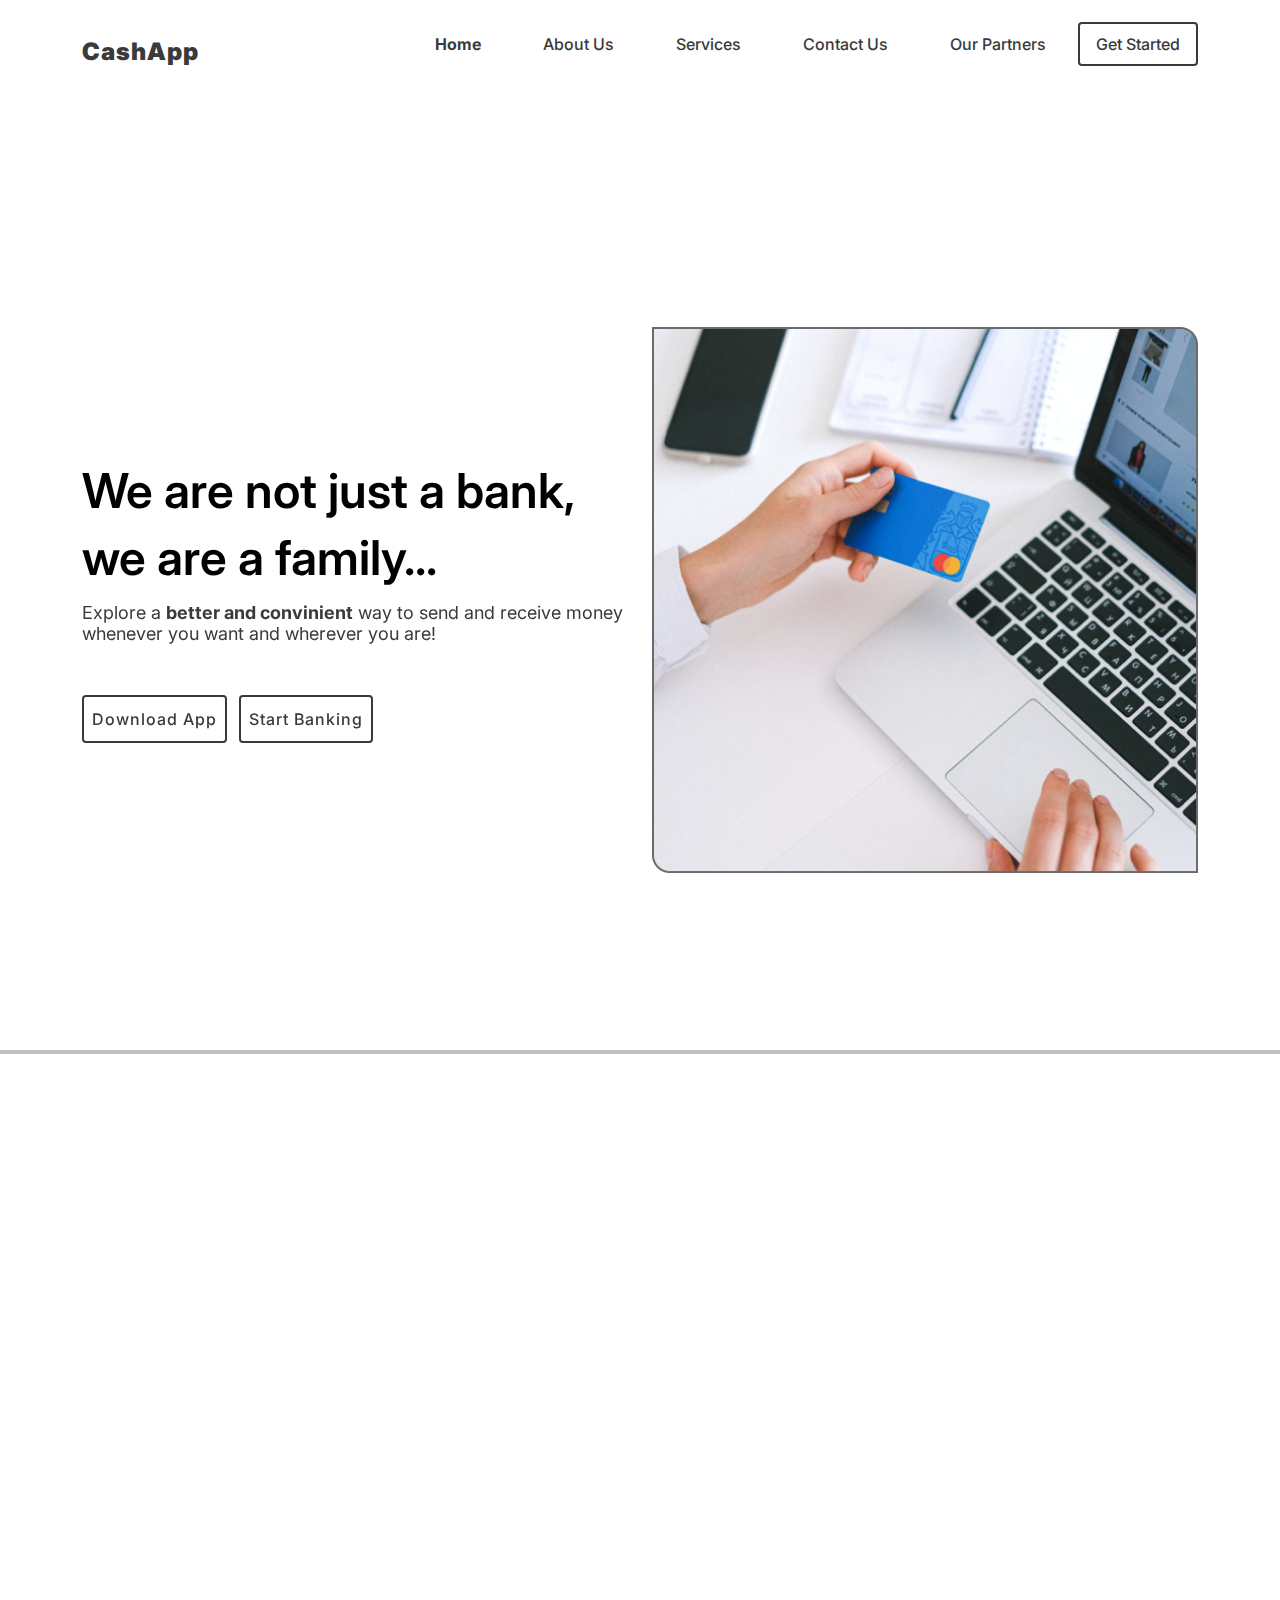
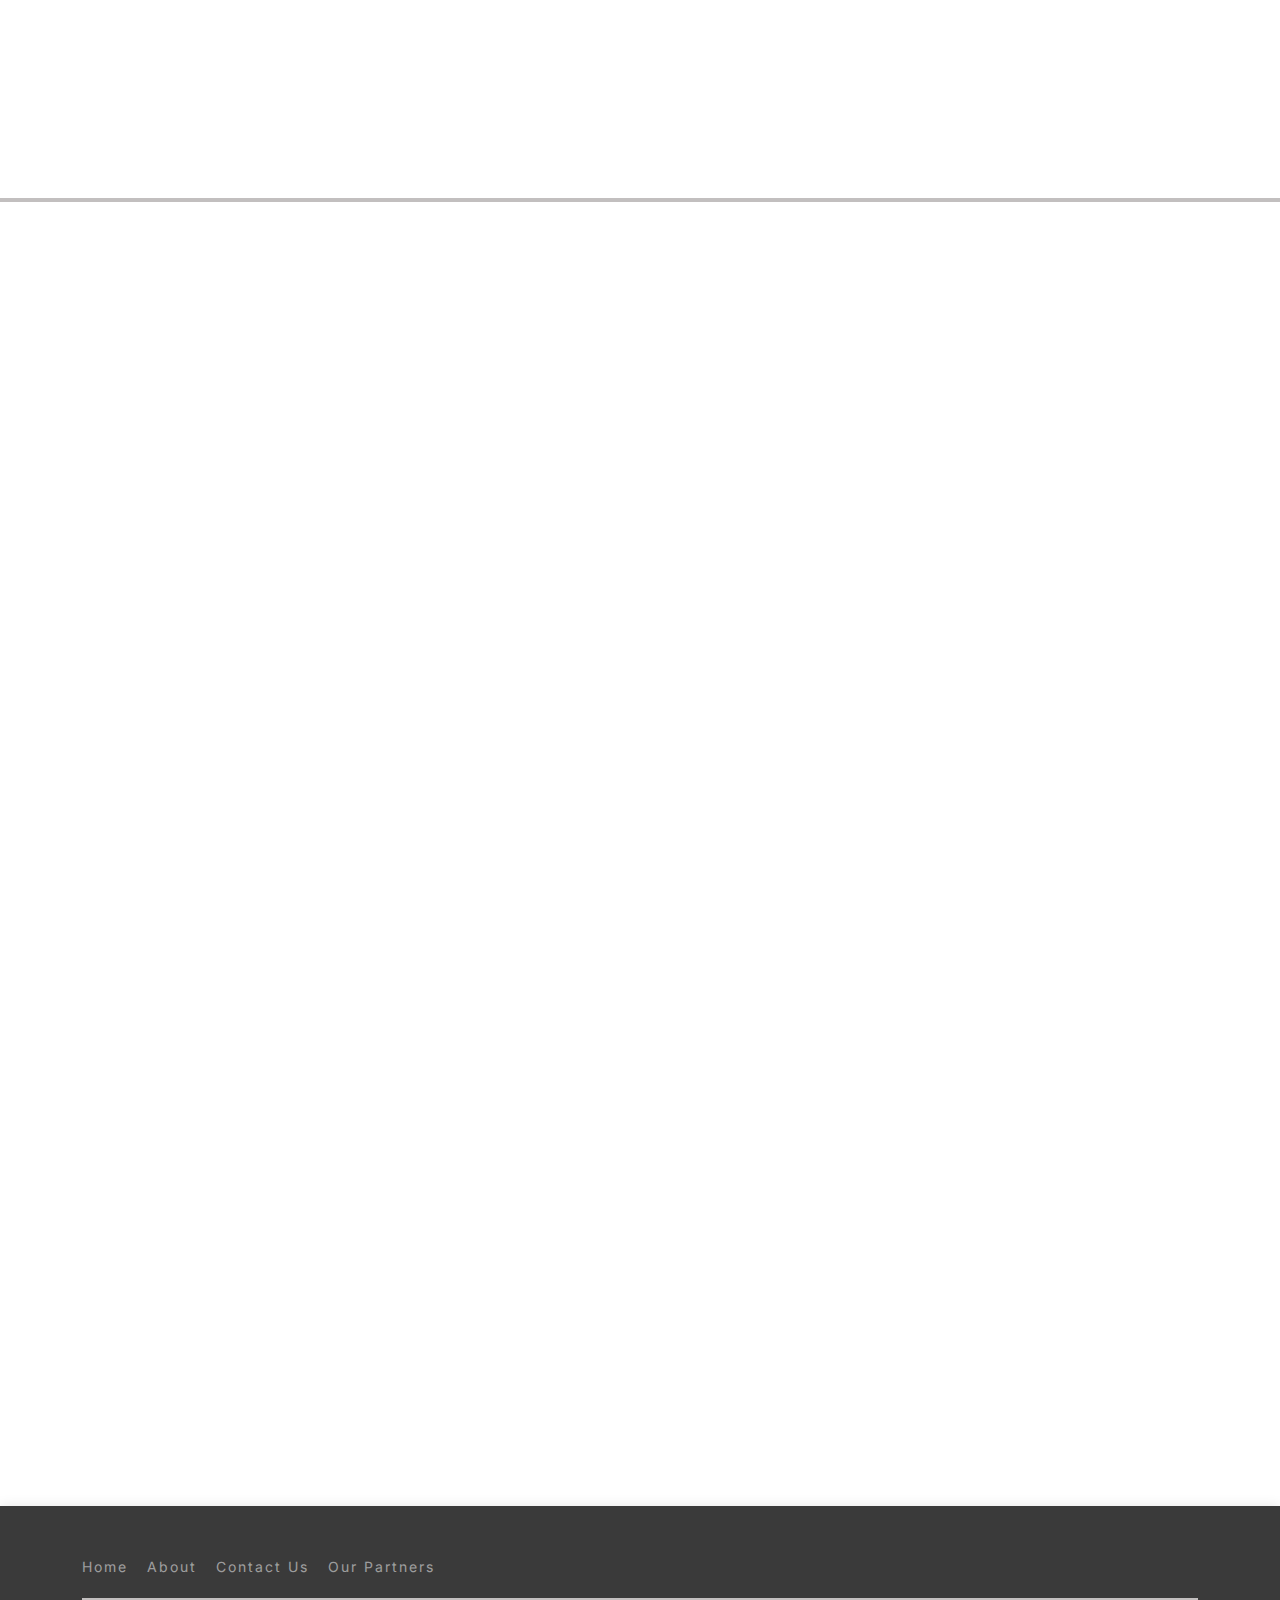
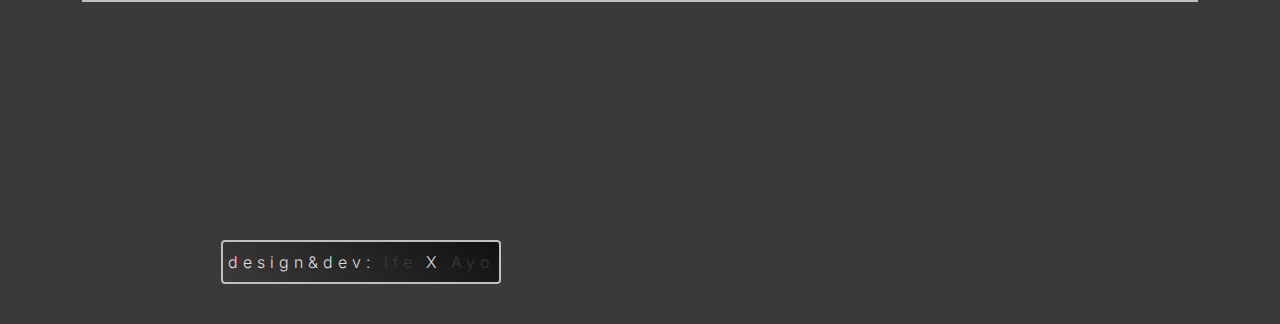
<file: index.html>
<!DOCTYPE html>
<html lang="en">
  <head>
    <meta charset="utf-8" />
    <meta content="width=device-width, initial-scale=1.0" name="viewport" />

    <title>CashApp</title>
    <meta content="OTI AYOTOMIWA" name="ddeveloper" />
    <meta content="" name="keywords" />

    <!-- Favicons -->
    <link href="assets/img/hero-img.png" rel="icon" />
    <link href="assets/img/hero-img.png" rel="apple-touch-icon" />

    <!-- Google Fonts -->
    <link
      href="https://fonts.googleapis.com/css?family=Open+Sans:300,300i,400,400i,600,600i,700,700i|Raleway:300,300i,400,400i,500,500i,600,600i,700,700i|Poppins:300,300i,400,400i,500,500i,600,600i,700,700i"
      rel="stylesheet"
    />

    <!-- Vendor CSS Files -->
    <link href="assets/vendor/aos/aos.css" rel="stylesheet" />
    <link
      href="assets/vendor/bootstrap/css/bootstrap.min.css"
      rel="stylesheet"
    />
    <link
      href="assets/vendor/bootstrap-icons/bootstrap-icons.css"
      rel="stylesheet"
    />
    <link href="assets/vendor/boxicons/css/boxicons.min.css" rel="stylesheet" />
    <link
      href="assets/vendor/glightbox/css/glightbox.min.css"
      rel="stylesheet"
    />
    <link href="assets/vendor/remixicon/remixicon.css" rel="stylesheet" />
    <link href="assets/vendor/swiper/swiper-bundle.min.css" rel="stylesheet" />

    <!-- Template Main CSS File -->
    <link href="assets/css/style.css" rel="stylesheet" />

    <!-- =======================================================
  * Template Name: CashApp - v4.9.0
  * Template URL: https://bootstrapmade.com/CashApp-free-bootstrap-template/
  * Author: BootstrapMade.com
  * License: https://bootstrapmade.com/license/
  ======================================================== -->
  </head>

  <body>
    <!-- ======= Header ======= -->
    <header id="header" class="fixed-top d-flex align-items-center">
      <div class="container d-flex align-items-center justify-content-between">
        <div class="logo">
          <h1><a href="index.html"><b>CashApp</b></a></h1>
          <!-- Uncomment below if you prefer to use an image logo -->
          <!-- <a href="index.html"><img src="assets/img/logo.png" alt="" class="img-fluid"></a>-->
        </div>

        <nav id="navbar" class="navbar">
          <ul>
            <li><a class="nav-link scrollto active" href="#hero">Home</a></li>
            <li><a class="nav-link scrollto" href="#about">About Us</a></li>
            <li><a class="nav-link scrollto" href="#services">Services</a></li>
            <li>
              <a class="nav-link scrollto" href="#pricing">Contact Us</a>
            </li>
            <li><a class="nav-link scrollto" href="#pricing">Our Partners</a></li>
              <a class="getstarted scrollto" href="#about">Get Started</a>
            </li>
          </ul>
          <i class="bi bi-list mobile-nav-toggle"></i>
        </nav>
        <!-- .navbar -->
      </div>
    </header>
    <!-- End Header -->

    <!-- ======= Hero Section ======= -->
    <section id="hero" class="d-flex align-items-center">
      <div class="container">
        <div class="row">
          <div
            class="col-lg-6 pt-5 pt-lg-0 order-2 order-lg-1 d-flex flex-column justify-content-center"
          >
            <h1 data-aos="fade-up">We are not just a bank,<br> we are a family...</h1>
            <h2 data-aos="fade-up" data-aos-delay="400">
                Explore a <span> better and convinient</span> way to send and receive money whenever you want and wherever you are!
            </h2>
            <div data-aos="fade-up" data-aos-delay="800">
              <a href="#" class="btn-get-started scrollto">Download App</a>&nbsp;&nbsp;
              <a href="#" class="btn-get-started scrollto">Start Banking</a>
            </div>
          </div>
          <div
            class="col-lg-6 order-1 order-lg-2 hero-img"
            data-aos="fade-left"
            data-aos-delay="200"
          >
            <img
              src="assets/img/Frame 8.png" class="img-fluid animated"
              alt=""
            />
          </div>
        </div>
      </div>
    </section>
    <!-- End Hero -->

    <main id="main">

    <div class="hr">
        <!-- <hr> -->
    </div>

      <!-- ======= About Us Section ======= -->
      <section id="about" class="about">
        <div class="container">
          <div class="section-title" data-aos="fade-up">
            <h2>Send and Receive Money with Ease</h2>
            <p>
              Send or receive money from friends and family member easily, whether <br> they are using CashApp or not in Australia
            </p>

          </div>

          <div class="row content">
            <div class="col-lg-6 about-p" data-aos="fade-up" data-aos-delay="150">
              <p style="font-weight: 600; font-size: 24px; margin-top: 80px;">
                Send or Receive Money and Make <br> Bill Payment with ease
              </p> <br><br>

            <p style="font-weight: 400; font-size: 18px;">
                You can send or receive money to anyone, also pay bills, mobile top up, airtime and data. <br> You can make use of scheduled payments, other excting features awaits you.
            </p> <br>

            </div>

            <div
                style="display: flex-block; margin-top: 80px; margin-right: 50px;"
              class="image col-xl-5 d-flex align-items-stretch justify-content-right justify-content-xl-start"
              data-aos="fade-right"
              data-aos-delay="250"
            >
              <img src="assets/img/Frame 11.png" alt="" class="img-fluid" height="400px" width="549px" />
            </div>

            <div
              class="col-lg-6 pt-4 pt-lg-0"
              data-aos="fade-up"
              data-aos-delay="300"
              
            >   
              <a href="#" class="btn-learn-more">Download App</a>
            </div>
          </div>
        </div>
      </section>
      <!-- End About Us Section -->

      <div class="hr">
        <!-- <hr> -->
      </div>

      <!-- ======= About Us Section ======= -->
            <section id="services" class="about">
        <div class="container">
          <div class="section-title" data-aos="fade-up">
            <h2>Conduct Account Analysis and Follow Up</h2>
            <p>
              Keep track of what you purchase and how you spend. <br> Get the daily, weekly and monthly breakdown of your expenses
            </p>

          </div>

          <div class="row content">
            <div class="col-lg-6 about-p" data-aos="fade-up" data-aos-delay="150">
              <p style="font-weight: 600; font-size: 24px; margin-top: 60px;">
                Analyse your expenses and follow up <br> your transaction
              </p> <br><br>

            <p style="font-weight: 400; font-size: 18px;">
                You get updates and analyse your expenses and you get to follow up with your daly, weekly and monthly transaction.
            </p> <br>

            </div>

            <div
                style="display: flex-block; margin-top: 60px; margin-right: 50px;"
              class="image col-xl-5 d-flex align-items-stretch justify-content-right justify-content-xl-start"
              data-aos="fade-in"
              data-aos-delay="250"
            >
              <img src="assets/img/Frame 12.png" alt="" class="img-fluid" height="400px" width="549px" />
            </div> 

            <div
              class="col-lg-6 pt-4 pt-lg-0"
              data-aos="fade-up"
              data-aos-delay="300"
              style=" margin-top: 15px;"
            >   
              <a href="#" class="btn-learn-more">Download App</a>
            </div>
          </div>
        </div>
      </section><br><br><br>

      <!-- ======= Pricing Section ======= -->
      <section id="pricing" class="pricing">
        <div class="container">
          <div class="row">
            <div class="col-lg-12 col-md-6">
              <div class="box" data-aos="zoom-in-right" data-aos-delay="200">
                <h2>Become Part of the CashApp Family.</h2>
                <p>Download the CashApp application today to start enjoying better and <br> convinient banking</p>
                <div class="btn-wrap">
                  <a href="#" class="btn-buy">Download App</a>
                </div>
              </div>
            </div>

          </div>
        </div>
      </section>
      <!-- End Pricing Section -->

    </main>
    <!-- End #main -->

    <!-- ======= Footer ======= -->
    <footer id="footer">
      <div class="container">
        <div class="col-lg-6">
            <nav class="footer-links">
              <a href="#hero" class="scrollto">Home</a>
              <a href="#about" class="scrollto">About</a>
              <a href="#pricing" class="scrollto">Contact Us</a>
              <a href="#pricing" class="scrollto">Our Partners</a>
            </nav>
          </div> <br>
          <div class="footer-hr">
                <!-- <hr> -->
          </div><br><br><br>
        <div class="row">

        <div class="col-lg-4 col-md-6" data-aos="fade-up" data-aos-delay="100">
            <h4 style="font-family: 'Inter'; font-style: normal; font-weight: 700; font-size: 24px; line-height: 36px;">CashApp</h4>
            <p style="font-family: 'Inter'; font-style: normal; font-weight: 400; font-size: 18px; line-height: 36px;">The Family that makes banking <br> better and convinient at no cost</p>
        </div>

                  <div class="col-lg-3 col-md-6 mt-4 mt-md-0" data-aos="fade-up" data-aos-delay="200">
            <div class="info">
              <div>
                <h5>Resources</h5>
              </div>

              <div style="font-size: 14px; font-weight: 400; color: #ffffff86; cursor: pointer;">
                <p>Privacy Policy</p>
                <p>Terms and Condition</p>
                <p>Blog</p>
              </div>

            </div>
          </div>

                    <div class="col-lg-3 col-md-6 mt-4 mt-md-0" data-aos="fade-up" data-aos-delay="200">
            <div class="info">
              <div>
                <h5>Support</h5>
              </div>

              <div style="font-size: 14px; font-weight: 400; color: #ffffff86; cursor: pointer;">
                <p>Help Support</p>
                <p>Community</p>
                <p>Contact Us</p>
              </div>

            </div>
          </div>

        <div class="col-lg-2 col-md-6 mt-4 mt-md-0" data-aos="fade-up" data-aos-delay="200">
            <div class="info">
              <div>
                <h5>Partners</h5>
              </div>

              <div style="font-size: 14px; font-weight: 400; color: #ffffff86; cursor: pointer;">
                <p>Payoneer</p>
                <p>Paypal</p>
                <p>Grey</p>
              </div>

            </div>
          </div>

        </div><br><br>
          <div class="col-lg-6 text-lg-left text-center">
            <div class="credits">
                <span>
                    design&dev: <a href="https://wa.me/+2347036093088" title="WhatsApp me"> Ife</a> X <a href="https://wa.me/+2349061959906" title="WhatsApp me"> Ayo</a>
                </span>
            </div>
          </div>
        </div>
      </div>
    </footer>
    <!-- End Footer -->

    <a
      href="#"
      class="back-to-top d-flex align-items-center justify-content-center"
      ><i class="bi bi-arrow-up-short"></i
    ></a>

    <!-- Vendor JS Files -->
    <script src="assets/vendor/purecounter/purecounter_vanilla.js"></script>
    <script src="assets/vendor/aos/aos.js"></script>
    <script src="assets/vendor/bootstrap/js/bootstrap.bundle.min.js"></script>
    <script src="assets/vendor/glightbox/js/glightbox.min.js"></script>
    <script src="assets/vendor/isotope-layout/isotope.pkgd.min.js"></script>
    <script src="assets/vendor/swiper/swiper-bundle.min.js"></script>
    <script src="assets/vendor/php-email-form/validate.js"></script>

    <!-- Template Main JS File -->
    <script src="assets/js/main.js"></script>
  </body>
</html>
</file>
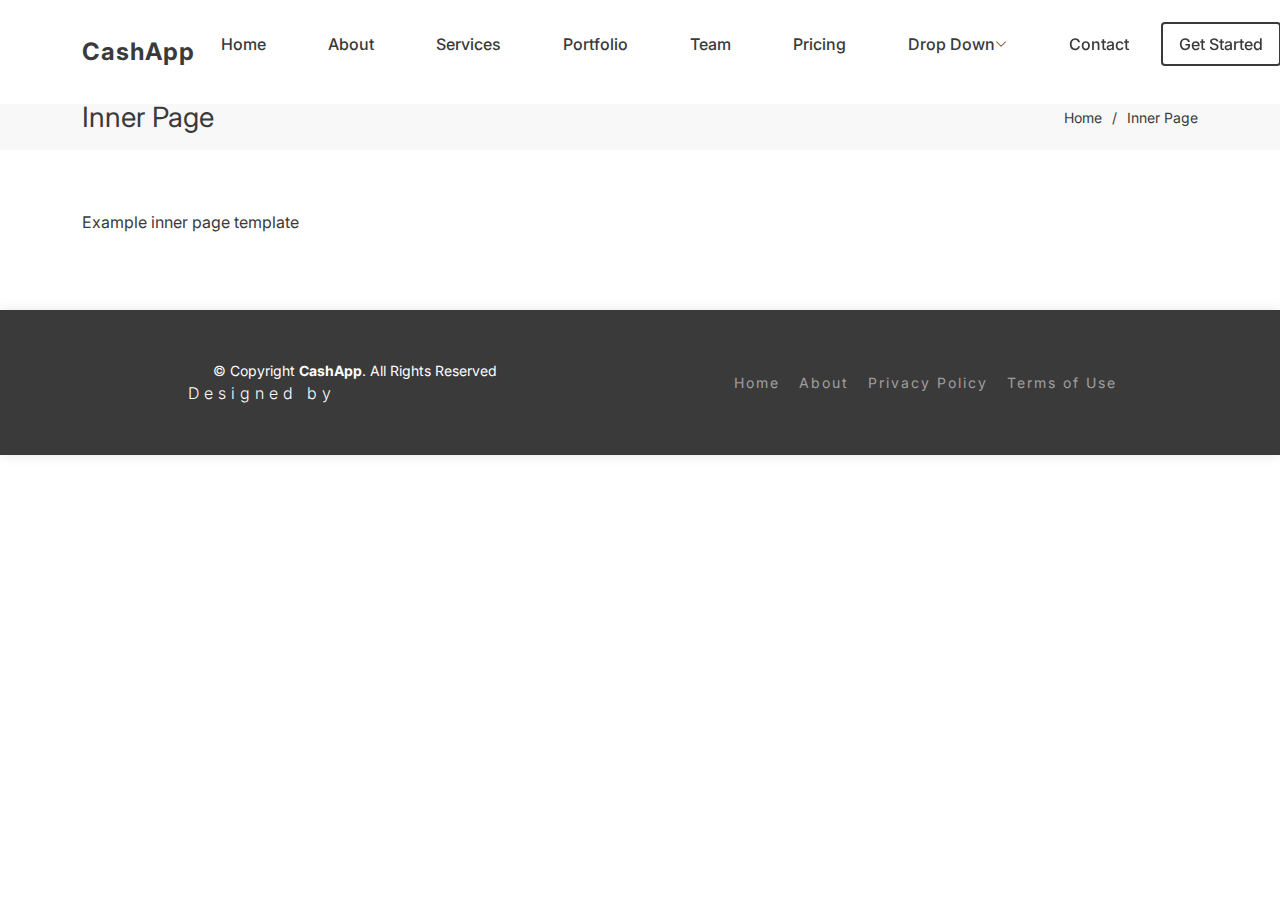
<file: inner-page.html>
<!DOCTYPE html>
<html lang="en">
  <head>
    <meta charset="utf-8" />
    <meta content="width=device-width, initial-scale=1.0" name="viewport" />

    <title>Inner Page - CashApp Bootstrap Template</title>
    <meta content="" name="description" />
    <meta content="" name="keywords" />

    <!-- Favicons -->
    <link href="assets/img/favicon.png" rel="icon" />
    <link href="assets/img/apple-touch-icon.png" rel="apple-touch-icon" />

    <!-- Google Fonts -->
    <link
      href="https://fonts.googleapis.com/css?family=Open+Sans:300,300i,400,400i,600,600i,700,700i|Raleway:300,300i,400,400i,500,500i,600,600i,700,700i|Poppins:300,300i,400,400i,500,500i,600,600i,700,700i"
      rel="stylesheet"
    />

    <!-- Vendor CSS Files -->
    <link href="assets/vendor/aos/aos.css" rel="stylesheet" />
    <link
      href="assets/vendor/bootstrap/css/bootstrap.min.css"
      rel="stylesheet"
    />
    <link
      href="assets/vendor/bootstrap-icons/bootstrap-icons.css"
      rel="stylesheet"
    />
    <link href="assets/vendor/boxicons/css/boxicons.min.css" rel="stylesheet" />
    <link
      href="assets/vendor/glightbox/css/glightbox.min.css"
      rel="stylesheet"
    />
    <link href="assets/vendor/remixicon/remixicon.css" rel="stylesheet" />
    <link href="assets/vendor/swiper/swiper-bundle.min.css" rel="stylesheet" />

    <!-- Template Main CSS File -->
    <link href="assets/css/style.css" rel="stylesheet" />

    <!-- =======================================================
  * Template Name: CashApp - v4.9.0
  * Template URL: https://bootstrapmade.com/CashApp-free-bootstrap-template/
  * Author: BootstrapMade.com
  * License: https://bootstrapmade.com/license/
  ======================================================== -->
  </head>

  <body>
    <!-- ======= Header ======= -->
    <header id="header" class="fixed-top d-flex align-items-center">
      <div class="container d-flex align-items-center justify-content-between">
        <div class="logo">
          <h1><a href="index.html">CashApp</a></h1>
          <!-- Uncomment below if you prefer to use an image logo -->
          <!-- <a href="index.html"><img src="assets/img/logo.png" alt="" class="img-fluid"></a>-->
        </div>

        <nav id="navbar" class="navbar">
          <ul>
            <li><a class="nav-link scrollto" href="#hero">Home</a></li>
            <li><a class="nav-link scrollto" href="#about">About</a></li>
            <li><a class="nav-link scrollto" href="#services">Services</a></li>
            <li>
              <a class="nav-link scrollto" href="#portfolio">Portfolio</a>
            </li>
            <li><a class="nav-link scrollto" href="#team">Team</a></li>
            <li><a class="nav-link scrollto" href="#pricing">Pricing</a></li>
            <li class="dropdown">
              <a href="#"
                ><span>Drop Down</span> <i class="bi bi-chevron-down"></i
              ></a>
              <ul>
                <li><a href="#">Drop Down 1</a></li>
                <li class="dropdown">
                  <a href="#"
                    ><span>Deep Drop Down</span>
                    <i class="bi bi-chevron-right"></i
                  ></a>
                  <ul>
                    <li><a href="#">Deep Drop Down 1</a></li>
                    <li><a href="#">Deep Drop Down 2</a></li>
                    <li><a href="#">Deep Drop Down 3</a></li>
                    <li><a href="#">Deep Drop Down 4</a></li>
                    <li><a href="#">Deep Drop Down 5</a></li>
                  </ul>
                </li>
                <li><a href="#">Drop Down 2</a></li>
                <li><a href="#">Drop Down 3</a></li>
                <li><a href="#">Drop Down 4</a></li>
              </ul>
            </li>
            <li><a class="nav-link scrollto" href="#contact">Contact</a></li>
            <li>
              <a class="getstarted scrollto" href="#about">Get Started</a>
            </li>
          </ul>
          <i class="bi bi-list mobile-nav-toggle"></i>
        </nav>
        <!-- .navbar -->
      </div>
    </header>
    <!-- End Header -->

    <main id="main">
      <!-- ======= Breadcrumbs Section ======= -->
      <section class="breadcrumbs">
        <div class="container">
          <div class="d-flex justify-content-between align-items-center">
            <h2>Inner Page</h2>
            <ol>
              <li><a href="index.html">Home</a></li>
              <li>Inner Page</li>
            </ol>
          </div>
        </div>
      </section>
      <!-- End Breadcrumbs Section -->

      <section class="inner-page">
        <div class="container">
          <p>Example inner page template</p>
        </div>
      </section>
    </main>
    <!-- End #main -->

    <!-- ======= Footer ======= -->
    <footer id="footer">
      <div class="container">
        <div class="row d-flex align-items-center">
          <div class="col-lg-6 text-lg-left text-center">
            <div class="copyright">
              &copy; Copyright <strong>CashApp</strong>. All Rights Reserved
            </div>
            <div class="credits">
              <!-- All the links in the footer should remain intact. -->
              <!-- You can delete the links only if you purchased the pro version. -->
              <!-- Licensing information: https://bootstrapmade.com/license/ -->
              <!-- Purchase the pro version with working PHP/AJAX contact form: https://bootstrapmade.com/CashApp-free-bootstrap-template/ -->
              Designed by <a href="https://bootstrapmade.com/">BootstrapMade</a>
            </div>
          </div>
          <div class="col-lg-6">
            <nav class="footer-links text-lg-right text-center pt-2 pt-lg-0">
              <a href="#intro" class="scrollto">Home</a>
              <a href="#about" class="scrollto">About</a>
              <a href="#">Privacy Policy</a>
              <a href="#">Terms of Use</a>
            </nav>
          </div>
        </div>
      </div>
    </footer>
    <!-- End Footer -->

    <a
      href="#"
      class="back-to-top d-flex align-items-center justify-content-center"
      ><i class="bi bi-arrow-up-short"></i
    ></a>

    <!-- Vendor JS Files -->
    <script src="assets/vendor/purecounter/purecounter_vanilla.js"></script>
    <script src="assets/vendor/aos/aos.js"></script>
    <script src="assets/vendor/bootstrap/js/bootstrap.bundle.min.js"></script>
    <script src="assets/vendor/glightbox/js/glightbox.min.js"></script>
    <script src="assets/vendor/isotope-layout/isotope.pkgd.min.js"></script>
    <script src="assets/vendor/swiper/swiper-bundle.min.js"></script>
    <script src="assets/vendor/php-email-form/validate.js"></script>

    <!-- Template Main JS File -->
    <script src="assets/js/main.js"></script>
  </body>
</html>
</file>
<file: assets/css/style.css>
/**
* Template Name: CashApp - v4.9.0
* Template URL: https://bootstrapmade.com/CashApp-free-bootstrap-template/
* Author: BootstrapMade.com
* License: https://bootstrapmade.com/license/
*/

/*--------------------------------------------------------------
# General
--------------------------------------------------------------*/
@import url('https://fonts.googleapis.com/css2?family=Inter&display=swap');

body {
    font-family: "Inter", sans-serif !important;
    color: #3A3A3A !important;
}

a {
    color: #3a3a3a !important;
    text-decoration: none;
}

a:hover {
    color: #fff !important;
    text-decoration: none;
}

h1,
h2,
h3,
h4,
h5,
h6 {
    font-family: 'Inter', sans-serif !important;
}

/*--------------------------------------------------------------
# Back to top button
--------------------------------------------------------------*/
.back-to-top {
    position: fixed;
    visibility: hidden;
    opacity: 0;
    right: 15px;
    bottom: 15px;
    z-index: 996;
    background: #3a3a3a;
    width: 40px;
    height: 40px;
    border-radius: 4px;
    transition: all 0.4s;
}

.back-to-top i {
    font-size: 28px;
    color: #fff;
    line-height: 0;
}

.back-to-top:hover {
    background: #444444;
    color: #fff;
}

.back-to-top.active {
    visibility: visible;
    opacity: 1;
}

/*--------------------------------------------------------------
# Disable AOS delay on mobile
--------------------------------------------------------------*/
@media screen and (max-width: 768px) {
    [data-aos-delay] {
        transition-delay: 0 !important;
    }
}

/*--------------------------------------------------------------
# Header
--------------------------------------------------------------*/
#header {
    z-index: 997;
    transition: all 0.5s;
    padding: 22px 0px;
    top: 50;
    background: #fff;
}

#header.header-scrolled {
    box-shadow: 0px 2px 15px rgba(0, 0, 0, 0.1);
    padding: 12px 0;
}

#header .logo h1 {
    font-size: 24px !important;
    margin: 0;
    padding: 0;
    top: 2px;
    line-height: 36px;
    font-weight: 700;
    letter-spacing: 1px;
    font-style: normal;
    width: 109px !important;
    height: 36px !important;
    color: #3A3A3A;
    font-family: 'Inter' sans-serif;
}

#header .logo h1 a,
#header .logo h1 a:hover {
    color: #3a3a3a !important;
    text-decoration: none;
}

#header .logo img {
    padding: 0;
    margin: 0;
    max-height: 40px;
}

/*--------------------------------------------------------------
# Navigation Menu
--------------------------------------------------------------*/
/**
* Desktop Navigation 
*/
.navbar {
    padding: 0;
}

.navbar ul {
    top: 8px;
    left: 412px;
    display: flex;
    list-style: none;
    align-items: flex-start;
    flex-direction: row;
    justify-content: center;
    align-items: flex-start;
    padding: 0px;
    gap: 32px;
}

.navbar li {
    position: relative;
}

.navbar a,
.navbar a:focus {
    left: 11.5px;
    display: flex;
    align-items: center;
    justify-content: space-between;
    padding: 10px 0 10px 30px;
    font-size: 16px;
    font-weight: 500;
    font-style: normal;
    line-height: 24px;
    color: #3A3A3A;
    white-space: nowrap;
    transition: 0.3s;
}

.navbar a i,
.navbar a:focus i {
    font-size: 12px;
    line-height: 0;
    /* margin-left: 5px; */
}

.navbar a:hover,
.navbar .active,
.navbar .active:focus,
.navbar li:hover>a {
    color: #3A3A3A !important;
    font-weight: bold;
}

.navbar .getstarted,
.navbar .getstarted:focus {
    background: #fff;
    padding: 8px 16px;
    margin-left: inherit;
    border-radius: 4px;
    border: 2px solid #3A3A3A;
    color: #fff;
}

.navbar .getstarted:hover,
.navbar .getstarted:focus:hover {
    color: #fff !important;
    background: #3A3A3A;
}

.navbar .dropdown ul {
    display: block;
    position: absolute;
    left: 30px;
    top: calc(100% + 30px);
    margin: 0;
    padding: 10px 0;
    z-index: 99;
    opacity: 0;
    visibility: hidden;
    background: #fff;
    box-shadow: 0px 0px 30px rgba(127, 137, 161, 0.25);
    transition: 0.3s;
    border-radius: 4px;
}

.navbar .dropdown ul li {
    min-width: 200px;
}

.navbar .dropdown ul a {
    padding: 10px 20px;
    font-size: 14px;
}

.navbar .dropdown ul a i {
    font-size: 12px;
}

.navbar .dropdown ul a:hover,
.navbar .dropdown ul .active:hover,
.navbar .dropdown ul li:hover>a {
    color: #3A3A3A;
}

.navbar .dropdown:hover>ul {
    opacity: 1;
    top: 100%;
    visibility: visible;
}

.navbar .dropdown .dropdown ul {
    top: 0;
    left: calc(100% - 30px);
    visibility: hidden;
}

.navbar .dropdown .dropdown:hover>ul {
    opacity: 1;
    top: 0;
    left: 100%;
    visibility: visible;
}

@media (max-width: 1366px) {
    .navbar .dropdown .dropdown ul {
        left: -90%;
    }

    .navbar .dropdown .dropdown:hover>ul {
        left: -100%;
    }
}

/**
* Mobile Navigation 
*/
.mobile-nav-toggle {
    color: #3a3a3a;
    font-size: 28px;
    cursor: pointer;
    display: none;
    line-height: 0;
    transition: 0.5s;
}

.mobile-nav-toggle.bi-x {
    color: #000000;
}

@media (max-width: 991px) {
    .mobile-nav-toggle {
        display: block;
    }

    .navbar ul {
        display: none;
    }
}

.navbar-mobile {
    position: fixed;
    overflow: hidden;
    top: 0;
    right: 0;
    left: 0;
    bottom: 0;
    background: #09090942;
    transition: 0.3s;
    z-index: 999;
}

.navbar-mobile .mobile-nav-toggle {
    position: absolute;
    top: 15px;
    right: 15px;
}

.navbar-mobile ul {
    display: block;
    position: absolute;
    top: 55px;
    right: 15px;
    bottom: 15px;
    left: 15px;
    padding: 10px 0;
    border-radius: 8px;
    background: transparent;
    backdrop-filter: blur(2px);
    overflow-y: auto;
    transition: 0.3s;
    color: #fff;
}

.navbar-mobile a,
.navbar-mobile a:focus {
    padding: 10px 20px;
    font-size: 15px;
    color: #fff !important;
}

.navbar-mobile a:hover,
.navbar-mobile .active,
.navbar-mobile li:hover>a {
    color: #fff !important;
    letter-spacing: 3px;
}

.navbar-mobile .getstarted,
.navbar-mobile .getstarted:focus {
    margin: 2px;
    background-color: #3a3a3aea;
}

.navbar-mobile .dropdown ul {
    position: static;
    display: none;
    margin: 10px 20px;
    padding: 10px 0;
    z-index: 99;
    opacity: 1;
    visibility: visible;
    background: #fff;
    box-shadow: 0px 0px 30px rgba(127, 137, 161, 0.25);
}

.navbar-mobile .dropdown ul li {
    min-width: 200px;
}

.navbar-mobile .dropdown ul a {
    padding: 10px 20px;
}

.navbar-mobile .dropdown ul a i {
    font-size: 12px;
}

.navbar-mobile .dropdown ul a:hover,
.navbar-mobile .dropdown ul .active:hover,
.navbar-mobile .dropdown ul li:hover>a {
    color: #3A3A3A;
}

.navbar-mobile .dropdown>.dropdown-active {
    display: block;
}

/*--------------------------------------------------------------
# Hero Section
--------------------------------------------------------------*/
#hero {
    width: 100%;
    height: 100vh;
    margin-top: 150px;
}

#hero h1 {
    margin: 0 0 10px 0;
    font-size: 48px;
    font-weight: 600;
    line-height: 67.2px;
    color: black;
}

#hero h2 {
    color: #3A3A3A;
    margin-bottom: 50px;
    font-size: 18px;
    font-weight: 400;
}

#hero h2 span {
    font-weight: bold;
}

#hero .btn-get-started {
    font-family: "Inter", sans-serif;
    font-weight: 500;
    font-size: 16px;
    letter-spacing: 1px;
    display: inline-block;
    padding: 10px 8px;
    border-radius: 4px;
    transition: 0.5s;
    color: #3A3A3A;
    border: 2px solid #3A3A3A;
}

#hero .btn-get-started:hover {
    background: #3A3A3A;
    color: #fff;
}

#hero .animated {
    animation: up-down 2s ease-in-out infinite alternate-reverse both;
}

@media (min-width: 1024px) {
    #hero {
        background-attachment: fixed;
    }
}

@media (max-width: 991px) {
    #hero {
        height: 100vh;
    }

    #hero .animated {
        -webkit-animation: none;
        animation: none;
    }

    #hero .hero-img {
        text-align: center;
    }

    #hero .hero-img img {
        width: 50%;
    }
}

@media (max-width: 768px) {
    #hero {
        margin-top: 20px;
    }

    #hero h1 {
        font-size: 28px;
        line-height: 36px;
    }

    #hero h2 {
        font-size: 18px;
        line-height: 24px;
        margin-bottom: 30px;
    }

    #hero .hero-img img {
        width: 70%;
    }
}

@media (max-width: 575px) {
    #hero .hero-img img {
        width: 80%;
    }
}

@-webkit-keyframes up-down {
    0% {
        transform: translateY(10px);
    }

    100% {
        transform: translateY(-10px);
    }
}

@keyframes up-down {
    0% {
        transform: translateY(10px);
    }

    100% {
        transform: translateY(-10px);
    }
}

/*--------------------------------------------------------------
# Sections General
--------------------------------------------------------------*/
.hr {
    position: absolute;
    width: 100%;
    height: 4px;
    background: #C2BFBF;
}

section {
    padding: 60px 0;
    overflow: hidden;
}

.section-bg {
    background-color: #e5e5e5;
}

.section-title {
    text-align: center;
    padding-bottom: 30px;
}

.section-title h2 {
    font-size: 36px;
    font-weight: 500;
    font-style: normal;
    line-height: 54px;
    position: relative;
    color: #3A3A3A;
}

.section-title p {
    margin: 15px 0 0 0;
    font-family: 'Inter';
    font-style: normal;
    font-weight: 400;
    font-size: 24px;
    line-height: 36px;
    text-align: center;
    letter-spacing: 0.05em;
    color: #3A3A3A;
}

/*--------------------------------------------------------------
# Clients
--------------------------------------------------------------*/
.clients {
    background: #f3f9fd;
    padding: 10px 0;
    text-align: center;
}

.clients .col-lg-2 {
    display: flex;
    align-items: center;
    justify-content: center;
}

.clients img {
    width: 50%;
    filter: grayscale(100);
    transition: all 0.4s ease-in-out;
    display: inline-block;
    padding: 10px 0;
}

.clients img:hover {
    filter: none;
    transform: scale(1.1);
}

@media (max-width: 768px) {
    .clients img {
        width: 40%;
    }
}

@media (max-width: 575px) {
    .clients img {
        width: 30%;
    }
}

/*--------------------------------------------------------------
# About Us
--------------------------------------------------------------*/
.about .content h3 {
    font-weight: 600;
    font-size: 26px;
}

.about .content ul {
    list-style: none;
    padding: 0;
}

.about .content ul li {
    padding-left: 28px;
    position: relative;
}

.about .content ul li+li {
    margin-top: 10px;
}

.about .content ul i {
    position: absolute;
    left: 0;
    top: 2px;
    font-size: 0px;
    color: #3A3A3A;
    line-height: 1;
}

.about .content p:last-child {
    margin-bottom: 0;
}

.about .content .btn-learn-more {
    font-family: "Inter", sans-serif;
    font-weight: 600;
    font-size: 14px;
    letter-spacing: 1px;
    display: inline-block;
    padding: 12px 32px;
    border-radius: 4px;
    transition: 0.3s;
    line-height: 1;
    color: #3A3A3A;
    -webkit-animation-delay: 0.8s;
    animation-delay: 0.8s;
    margin-top: 6px;
    border: 2px solid #3A3A3A;
}

.about .content .btn-learn-more:hover {
    background: #3A3A3A;
    color: #fff;
    text-decoration: none;
}

/*--------------------------------------------------------------
# Counts
--------------------------------------------------------------*/
.counts {
    padding-top: 0;
}

.counts .content {
    padding: 0;
}

.counts .content h3 {
    font-weight: 700;
    font-size: 34px;
    color: #3A3A3A;
}

.counts .content p {
    margin-bottom: 0;
}

.counts .content .count-box {
    padding: 20px 0;
    width: 100%;
}

.counts .content .count-box i {
    display: block;
    font-size: 36px;
    color: #3A3A3A;
    float: left;
    line-height: 0;
}

.counts .content .count-box span {
    font-size: 36px;
    line-height: 30px;
    display: block;
    font-weight: 700;
    color: #3A3A3A;
    margin-left: 50px;
}

.counts .content .count-box p {
    padding: 15px 0 0 0;
    margin: 0 0 0 50px;
    font-family: "Inter", sans-serif;
    font-size: 14px;
    color: #3A3A3A;
}

.counts .content .count-box a {
    font-weight: 600;
    display: block;
    margin-top: 20px;
    color: #3A3A3A;
    font-size: 15px;
    font-family: "Inter", sans-serif;
    transition: ease-in-out 0.3s;
}

.counts .content .count-box a:hover {
    color: #6f6f6f;
}

@media (max-width: 1024px) {
    .counts .image {
        text-align: center;
    }

    .counts .image img {
        max-width: 70%;
    }
}

@media (max-width: 667px) {
    .counts .image img {
        max-width: 100%;
    }
}

/*--------------------------------------------------------------
# Services
--------------------------------------------------------------*/
.services .icon-box {
    padding: 30px;
    position: relative;
    overflow: hidden;
    background: #fff;
    box-shadow: 0 0 29px 0 rgba(68, 88, 144, 0.12);
    transition: all 0.3s ease-in-out;
    border-radius: 8px;
    z-index: 1;
}

.services .icon-box::before {
    content: "";
    position: absolute;
    background: #e1f0fa;
    right: -60px;
    top: -40px;
    width: 100px;
    height: 100px;
    border-radius: 4px;
    transition: all 0.3s;
    z-index: -1;
}

.services .icon-box:hover::before {
    background: #3A3A3A;
    right: 0;
    top: 0;
    width: 100%;
    height: 100%;
    border-radius: 0px;
}

.services .icon {
    margin: 0 auto 20px auto;
    padding-top: 10px;
    display: inline-block;
    text-align: center;
    border-radius: 4%;
    width: 60px;
    height: 60px;
    background: #3A3A3A;
    transition: all 0.3s ease-in-out;
}

.services .icon i {
    font-size: 36px;
    line-height: 1;
    color: #fff;
}

.services .title {
    font-weight: 700;
    margin-bottom: 15px;
    font-size: 18px;
}

.services .title a {
    color: #111;
}

.services .description {
    font-size: 15px;
    line-height: 28px;
    margin-bottom: 0;
}

.services .icon-box:hover .title a,
.services .icon-box:hover .description {
    color: #fff;
}

.services .icon-box:hover .icon {
    background: #fff;
}

.services .icon-box:hover .icon i {
    color: #3A3A3A;
}

/*--------------------------------------------------------------
# More Services
--------------------------------------------------------------*/
.more-services {
    padding-top: 20px;
}

.more-services .card {
    border: 0;
    padding: 160px 20px 20px 20px;
    position: relative;
    width: 100%;
    background-size: cover;
    background-repeat: no-repeat;
    background-position: center center;
}

.more-services .card-body {
    z-index: 10;
    background: rgba(255, 255, 255, 0.9);
    padding: 15px 30px;
    box-shadow: 0px 2px 15px rgba(0, 0, 0, 0.1);
    transition: 0.3s;
    transition: ease-in-out 0.4s;
    border-radius: 5px;
}

.more-services .card-title {
    font-weight: 700;
    text-align: center;
    margin-bottom: 15px;
}

.more-services .card-title a {
    color: #3A3A3A;
}

.more-services .card-text {
    color: #5e5e5e;
}

.more-services .read-more a {
    color: #777777;
    text-transform: uppercase;
    font-weight: 600;
    font-size: 12px;
    transition: 0.4s;
}

.more-services .read-more a:hover {
    text-decoration: underline;
}

.more-services .card:hover .card-body {
    background: #3A3A3A;
}

.more-services .card:hover .read-more a,
.more-services .card:hover .card-title,
.more-services .card:hover .card-title a,
.more-services .card:hover .card-text {
    color: #fff;
}

/*--------------------------------------------------------------
# Portfolio
--------------------------------------------------------------*/
.portfolio .portfolio-item {
    margin-bottom: 30px;
}

.portfolio #portfolio-flters {
    padding: 0;
    margin: 0 auto 20px auto;
    list-style: none;
    text-align: center;
}

.portfolio #portfolio-flters li {
    cursor: pointer;
    display: inline-block;
    padding: 8px 15px 10px 15px;
    font-size: 14px;
    font-weight: 600;
    line-height: 1;
    text-transform: uppercase;
    color: #3A3A3A;
    margin-bottom: 5px;
    transition: all 0.3s ease-in-out;
    border-radius: 3px;
}

.portfolio #portfolio-flters li:hover,
.portfolio #portfolio-flters li.filter-active {
    color: #fff;
    background: #3A3A3A;
}

.portfolio #portfolio-flters li:last-child {
    margin-right: 0;
}

.portfolio .portfolio-wrap {
    transition: 0.3s;
    position: relative;
    overflow: hidden;
    z-index: 1;
    background: rgba(34, 34, 34, 0.6);
}

.portfolio .portfolio-wrap::before {
    content: "";
    background: rgba(34, 34, 34, 0.6);
    position: absolute;
    left: 0;
    right: 0;
    top: 0;
    bottom: 0;
    transition: all ease-in-out 0.3s;
    z-index: 2;
    opacity: 0;
}

.portfolio .portfolio-wrap img {
    transition: all ease-in-out 0.3s;
}

.portfolio .portfolio-wrap .portfolio-info {
    opacity: 0;
    position: absolute;
    top: 0;
    left: 0;
    right: 0;
    bottom: 0;
    z-index: 3;
    transition: all ease-in-out 0.3s;
    display: flex;
    flex-direction: column;
    justify-content: flex-end;
    align-items: flex-start;
    padding: 20px;
}

.portfolio .portfolio-wrap .portfolio-info h4 {
    font-size: 20px;
    color: #fff;
    font-weight: 600;
}

.portfolio .portfolio-wrap .portfolio-info p {
    color: rgba(255, 255, 255, 0.7);
    font-size: 14px;
    text-transform: uppercase;
    padding: 0;
    margin: 0;
    font-style: italic;
}

.portfolio .portfolio-wrap .portfolio-links {
    text-align: center;
    z-index: 4;
}

.portfolio .portfolio-wrap .portfolio-links a {
    color: #fff;
    margin: 0 5px 0 0;
    font-size: 28px;
    display: inline-block;
    transition: 0.3s;
}

.portfolio .portfolio-wrap .portfolio-links a:hover {
    color: #3A3A3A;
}

.portfolio .portfolio-wrap:hover::before {
    opacity: 1;
}

.portfolio .portfolio-wrap:hover img {
    transform: scale(1.2);
}

.portfolio .portfolio-wrap:hover .portfolio-info {
    opacity: 1;
}

/*--------------------------------------------------------------
# Portfolio Details
--------------------------------------------------------------*/
.portfolio-details {
    padding-top: 40px;
}

.portfolio-details .portfolio-details-slider img {
    width: 100%;
}

.portfolio-details .portfolio-details-slider .swiper-pagination {
    margin-top: 20px;
    position: relative;
}

.portfolio-details .portfolio-details-slider .swiper-pagination .swiper-pagination-bullet {
    width: 12px;
    height: 12px;
    background-color: #fff;
    opacity: 1;
    border: 1px solid #3A3A3A;
}

.portfolio-details .portfolio-details-slider .swiper-pagination .swiper-pagination-bullet-active {
    background-color: #3A3A3A;
}

.portfolio-details .portfolio-info {
    padding: 30px;
    box-shadow: 0px 0 30px rgba(34, 34, 34, 0.08);
}

.portfolio-details .portfolio-info h3 {
    font-size: 22px;
    font-weight: 700;
    margin-bottom: 20px;
    padding-bottom: 20px;
    border-bottom: 1px solid #eee;
}

.portfolio-details .portfolio-info ul {
    list-style: none;
    padding: 0;
    font-size: 15px;
}

.portfolio-details .portfolio-info ul li+li {
    margin-top: 10px;
}

.portfolio-details .portfolio-description {
    padding-top: 30px;
}

.portfolio-details .portfolio-description h2 {
    font-size: 26px;
    font-weight: 700;
    margin-bottom: 20px;
}

.portfolio-details .portfolio-description p {
    padding: 0;
}

/*--------------------------------------------------------------
# Team
--------------------------------------------------------------*/
.team .member {
    margin-bottom: 20px;
    overflow: hidden;
    text-align: center;
    border-radius: 5px;
    background: #fff;
    box-shadow: 0px 2px 15px rgba(0, 0, 0, 0.1);
}

.team .member .member-img {
    position: relative;
    overflow: hidden;
}

.team .member .social {
    position: absolute;
    left: 0;
    bottom: 0;
    right: 0;
    height: 40px;
    opacity: 0;
    transition: ease-in-out 0.3s;
    background: rgba(255, 255, 255, 0.85);
    display: inline-flex;
    justify-content: center;
    align-items: center;
}

.team .member .social a {
    transition: color 0.3s;
    color: #3A3A3A;
    margin: 0 10px;
    display: inline-flex;
    justify-content: center;
    align-items: center;
}

.team .member .social a i {
    line-height: 0;
}

.team .member .social a:hover {
    color: #3A3A3A;
}

.team .member .social i {
    font-size: 18px;
    margin: 0 2px;
}

.team .member .member-info {
    padding: 25px 15px;
}

.team .member .member-info h4 {
    font-weight: 700;
    margin-bottom: 5px;
    font-size: 18px;
    color: #3A3A3A;
}

.team .member .member-info span {
    display: block;
    font-size: 13px;
    font-weight: 400;
    color: #aaaaaa;
}

.team .member .member-info p {
    font-style: italic;
    font-size: 14px;
    line-height: 26px;
    color: #777777;
}

.team .member:hover .social {
    opacity: 1;
}

/*--------------------------------------------------------------
# Pricing
--------------------------------------------------------------*/
.pricing .box {
    padding: 48px 8px;
    background: #E1DFDF;
    border-radius: 16px;
    text-align: center;
    position: relative;
    overflow: hidden;
    gap: 24px;
}

.pricing .box h2 {
    padding: 15px;
    margin-top: 15px;
    font-family: 'Inter';
    font-style: normal;
    font-weight: 500;
    font-size: 36px;
    line-height: 54px;
    color: #3A3A3A;
}

.pricing .box p {
    font-family: 'Inter';
    font-style: normal;
    font-weight: 400;
    font-size: 24px;
    line-height: 36px;
    text-align: center;
    letter-spacing: 0.05em;
    margin-bottom: 20px;
    color: #3A3A3A;
}

.pricing .box .btn-wrap {
    padding: 15px;
    text-align: center;
}

.pricing .box .btn-buy {
    display: inline-block;
    padding: 10px 40px 12px 40px;
    border-radius: 4px;
    border: 2px solid #3A3A3A;
    color: #3A3A3A;
    font-size: 14px;
    font-weight: 400;
    font-family: "Inter", sans-serif;
    font-weight: 600;
    transition: 0.3s;
}

.pricing .box .btn-buy:hover {
    background: #3A3A3A;
    color: #fff;
}

.pricing .recommended {
    border-color: #3A3A3A;
}

.pricing .recommended .btn-buy {
    background: #3A3A3A;
    color: #fff;
}

.pricing .recommended .btn-buy:hover {
    background: #2383c4;
    border-color: #2383c4;
}

/*--------------------------------------------------------------
# Breadcrumbs
--------------------------------------------------------------*/
.breadcrumbs {
    padding: 15px 0;
    background: #f8f8f8;
    min-height: 40px;
    margin-top: 86px;
}

@media (max-width: 992px) {
    .breadcrumbs {
        margin-top: 72px;
    }
}

.breadcrumbs h2 {
    font-size: 28px;
    font-weight: 400;
    margin: 0;
}

.breadcrumbs ol {
    display: flex;
    flex-wrap: wrap;
    list-style: none;
    padding: 0;
    margin: 0;
    font-size: 14px;
}

@media (max-width: 992px) {
    .breadcrumbs ol {
        margin-top: 10px;
    }
}

.breadcrumbs ol li+li {
    padding-left: 10px;
}

.breadcrumbs ol li+li::before {
    display: inline-block;
    padding-right: 10px;
    color: #3c3c3c;
    content: "/";
}

@media (max-width: 768px) {
    .breadcrumbs .d-flex {
        display: block !important;
    }

    .breadcrumbs ol {
        display: block;
    }

    .breadcrumbs ol li {
        display: inline-block;
    }
}

/*--------------------------------------------------------------
# Footer
--------------------------------------------------------------*/
#footer {
    background: #3A3A3A;
    box-shadow: 0px 0px 12px 0px rgba(0, 0, 0, 0.1);
    padding: 50px 0px;
    color: #fff;
    font-size: 14px;
}

#footer .credits {
    font-family: 'Inter';
    font-style: normal;
    font-weight: 300;
    font-size: 16px;
    line-height: 24px;
    letter-spacing: 5px;
    color: #FFFFFF;
}

#footer .footer-links a {
    color: #ffffff86 !important;
    padding-left: 15px;
    letter-spacing: 2px;
    /* margin-right: 30px !important; */

}

#footer .footer-links a:first-child {
    padding-left: 0;
}

#footer .footer-links a:hover {
    color: #fff !important;
}

.odogwu {
    color: #ffffff86;
}

#footer span {
    color: #E1DFDF;
    background: linear-gradient(217deg, #111, #3A3A3A);
    padding: 10px 5px;
    border: 2px solid #C2BFBF;
    border-radius: 4px;
}

.footer-hr{
            position: relative;
            width: 100%;
            height: 4px;
            background: #C2BFBF;
}
</file>
